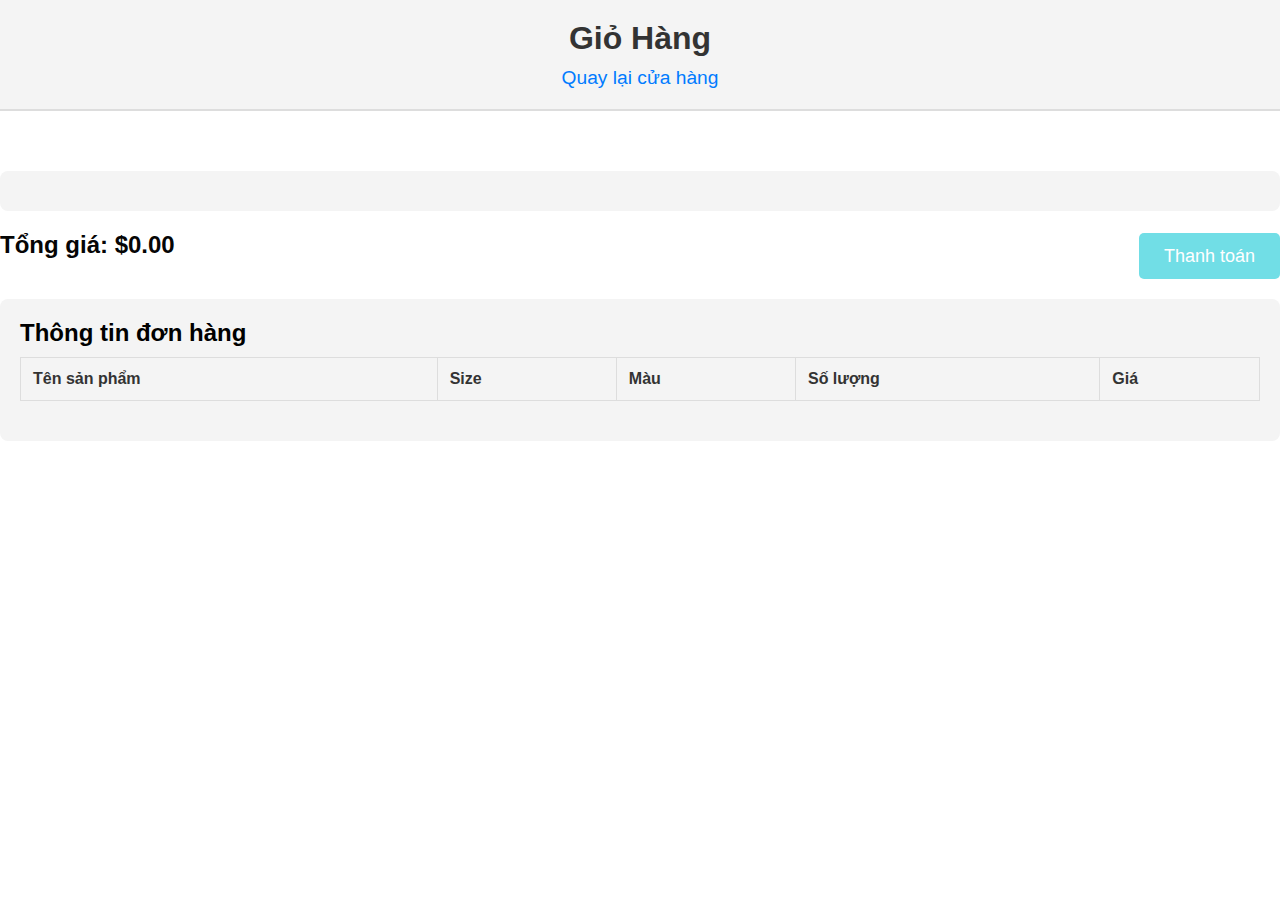
<file: cart.html>
<!DOCTYPE html>
<html lang="en">
<head>
    <meta charset="UTF-8">
    <meta name="viewport" content="width=device-width, initial-scale=1.0">
    <link rel="stylesheet" href="https://cdnjs.cloudflare.com/ajax/libs/font-awesome/6.0.0-beta3/css/all.min.css">
    <title>Document</title>
    <style>
        /* Reset một số kiểu mặc định */
        
        body, h1, h2, p, a, div, section, header, main, button, select {
            margin: 0;
            padding: 0;
            box-sizing: border-box;
            font-family: Arial, sans-serif;
        }

        /* Định dạng cho các mục trong giỏ hàng */
        #cart-items {
            display: flex;
            flex-direction: column;
            gap: 20px; /* Khoảng cách giữa các mục */
            padding: 20px;
        }

        /* Định dạng cho từng sản phẩm */
        .cart-item {
            display: flex;
            align-items: center;
            padding: 15px;
            border-bottom: 1px solid #ddd;
            background-color: #f9f9f9;
            box-shadow: 0 0 5px rgba(0, 0, 0, 0.1);
            border-radius: 8px; /* Tăng độ bo góc */
        }

        /* Định dạng cho hình ảnh sản phẩm */
        .cart-item img {
            max-width: 100px; /* Kích thước tối đa của hình ảnh */
            height: auto; /* Giữ tỉ lệ kích thước */
            margin-right: 20px; /* Khoảng cách giữa hình ảnh và thông tin sản phẩm */
            border-radius: 5px;
        }

        /* Định dạng thông tin sản phẩm */
        .cart-item-info {
            flex: 1; /* Lấy hết không gian còn lại */
        }

        /* Định dạng cho tiêu đề và thông tin sản phẩm */
        .cart-item-info h2 {
            font-size: 20px; /* Kích thước tiêu đề sản phẩm */
            margin: 0 0 5px 0;
            color: #333;
        }

        .cart-item-info p {
            font-size: 16px; /* Kích thước thông tin giá */
            color: #666;
        }

        /* Định dạng cho giá sản phẩm */
        .cart-item-price {
            font-size: 20px;
            font-weight: bold;
            margin-left: 48px; /* Khoảng cách giữa giá và thông tin sản phẩm */
            margin-right: 30px;
            margin-top: 19px;
            color: black;
        }

        /* Định dạng cho tùy chọn size và màu sắc */
        .cart-item-options {
            margin-top: 10px;
        }

        .cart-item-options label {
            margin-right: 5px;
        }

        .cart-item-options select {
            margin-right: 10px;
            width: 8%;
            height: 30px;
        }

        /* Định dạng cho nút xóa */
        .cart-item-remove {
            cursor: pointer;
            color: #181616;
            text-decoration: underline;
            width: 38px;
            height: 25px;
            margin-top: 13px ;
        }

        .cart-item-remove:hover {
            color: #cc2900;
        }

        /* Định dạng cho nút thanh toán */
        .buttons-container {
            display: flex;
            justify-content: flex-end; /* Đặt nút thanh toán nằm bên phải */
            margin-top: 20px;
        }

        .buttons-container button {
            background-color: #71dee6;
            color: #fff;
            border: none;
            padding: 12px 25px;
            cursor: pointer;
            border-radius: 5px;
            font-size: 18px;
            transition: background-color 0.3s;
        }

        .buttons-container button:hover {
            background-color: #174bd8;
        }

        /* Định dạng cho bảng tổng hợp thông tin */
        #summary-container {
            margin-top: 20px;
            padding: 20px; /* Thêm padding cho bảng tổng hợp */
            background-color: #f4f4f4; /* Thay đổi màu nền */
            border-radius: 8px; /* Bo góc cho bảng tổng hợp */
        }

        #summary-container table {
            width: 100%;
            border-collapse: collapse;
            margin-bottom: 20px;
        }

        #summary-container table, #summary-container th, #summary-container td {
            border: 1px solid #ddd;
        }

        #summary-container th, #summary-container td {
            padding: 12px;
            text-align: left;
        }

        #summary-container th {
            background-color: #f4f4f4;
            color: #333;
        }

        #summary-container td {
            background-color: #fff;
            color: #333;
        }

        #summary-container h2 {
            margin-bottom: 10px;
        }

        .giohang {
            background-color: #f4f4f4; 
            padding: 20px; 
            text-align: center; 
            border-bottom: 2px solid #ddd; 
        }

        .giohang h1 {
            font-size: 2em; 
            color: #333; 
            margin: 0; 
        }

        .giohang a {
            display: inline-block; 
            margin-top: 10px; 
            font-size: 1.2em; 
            color: #007bff; 
            text-decoration: none; 
        }

        .giohang a:hover {
            text-decoration: underline; 
            color: #0056b3; 
        }
        .check{
            margin-top: -46px;

        }
    </style>
</head>
<body>
    <header class="giohang">
        <h1>Giỏ Hàng</h1>
        <a href="quanao.html">Quay lại cửa hàng</a>
    </header>

    <main>
        <section id="cart-items"></section>
        <section id="summary-container"></section>
        <div id="total-price" style="margin-top: 20px; font-size: 24px; font-weight: bold; color: #050505;"></div>
        <div class="buttons-container">
            <button id="checkout-button" class="check">Thanh toán</button>
        </div>
    </main>

    <script src="./js/cart.js"></script>
</body>
</html>
</file>
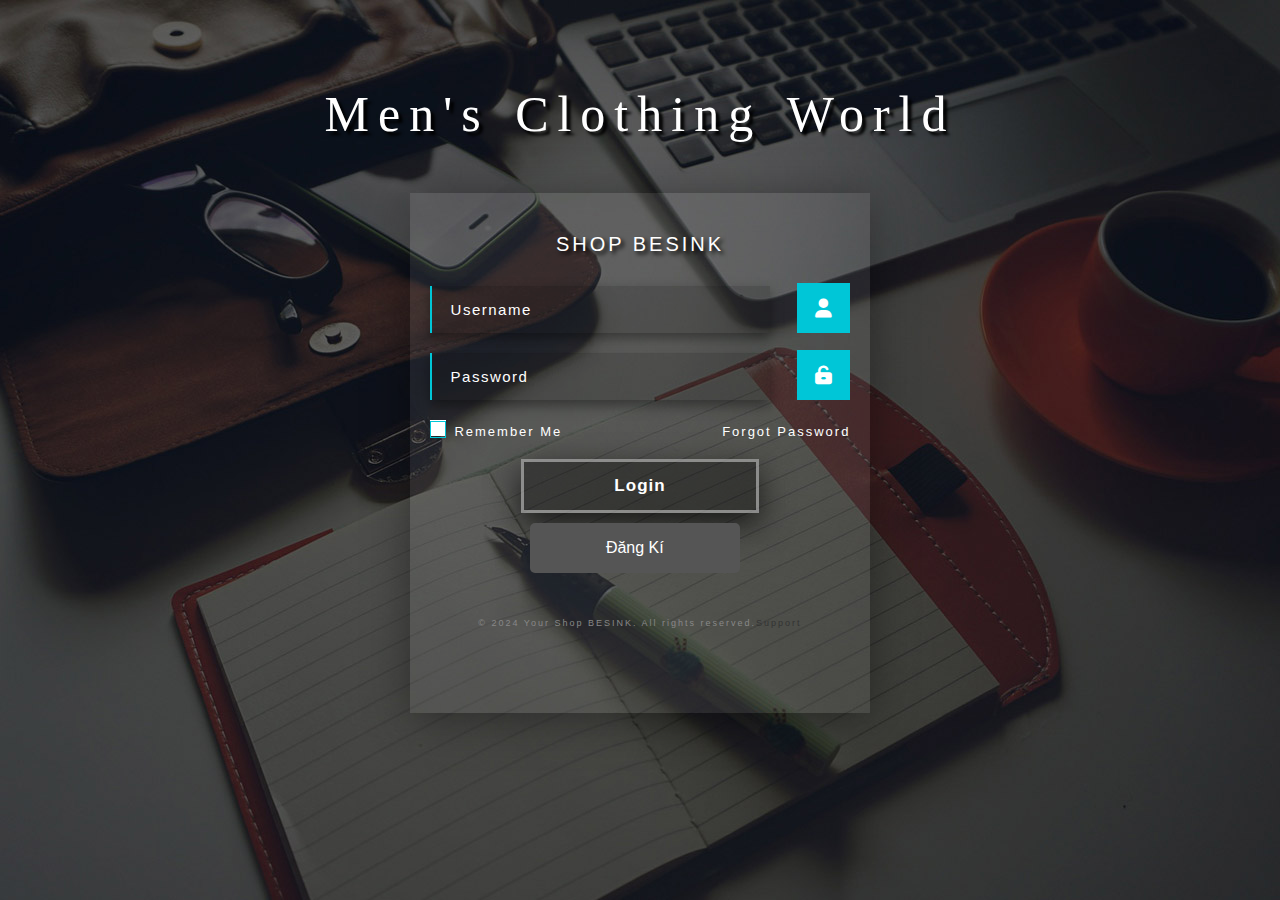
<file: login.html>
<!DOCTYPE html>
<html lang="en">
<head>
    <title>Glassy Login and Registration Forms :: w3layouts</title>
    <meta name="viewport" content="width=device-width, initial-scale=1">
    <meta http-equiv="Content-Type" content="text/html; charset=utf-8" />
    <meta name="keywords" content="Glassy Login Form Responsive Widget, Registration Forms" />
    <link rel="stylesheet" href="https://cdnjs.cloudflare.com/ajax/libs/font-awesome/6.0.0-beta3/css/all.min.css">
    <link rel="stylesheet" href="./assets/css/dangnhap.css" type="text/css" media="all" />
    <link rel="stylesheet" href="./assets/css/sigin.css">
</head>
<body class="backround_dangnhap">
    <div class="header_form">
        <h1>Men's Clothing World</h1>
    </div>
    <div class="main-w3layouts-agileinfo">
        <!-- Login Form -->
        <div class="wthree-form login-form">
            <h2>SHOP BESINK</h2>
            <form id="loginForm">
                <div class="form-sub">
                    <input type="text" id="username" name="Username" placeholder="Username" required="" />
                    <div class="icon">
                        <i class="fa fa-user" aria-hidden="true"></i>
                    </div>
                </div>
                <div class="form-sub">
                    <input type="password" id="password" name="Password" placeholder="Password" required="" />
                    <div class="icon">
                        <i class="fa fa-unlock-alt" aria-hidden="true"></i>
                    </div>
                </div>
                <label class="anim">
                    <input type="checkbox" class="checkbox">
                    <span>Remember Me</span>
                    <a href="#">Forgot Password</a>
                </label>
                <div class="clear"></div>
                <div class="submit-agileits">
                    <input type="submit" value="Login">
                    
                </div>
            </form>
            <div id="message"></div>
            <button id="showRegisterBtn" onclick="location.href='sigin.html'">Đăng Kí</button>
            <!-- <button id="showRegisterBtn">Đăng ký</button> -->
        </div>

        <!-- Registration Form -->
        
    <div class="footer">
        <p>&copy; 2024 Your Shop BESINK. All rights reserved.<a href="https://www.facebook.com/phanhuy250202">Support</a></p>
    </div>
    <script src="./js/form.js"></script>
    
</body>
</html>
</file>
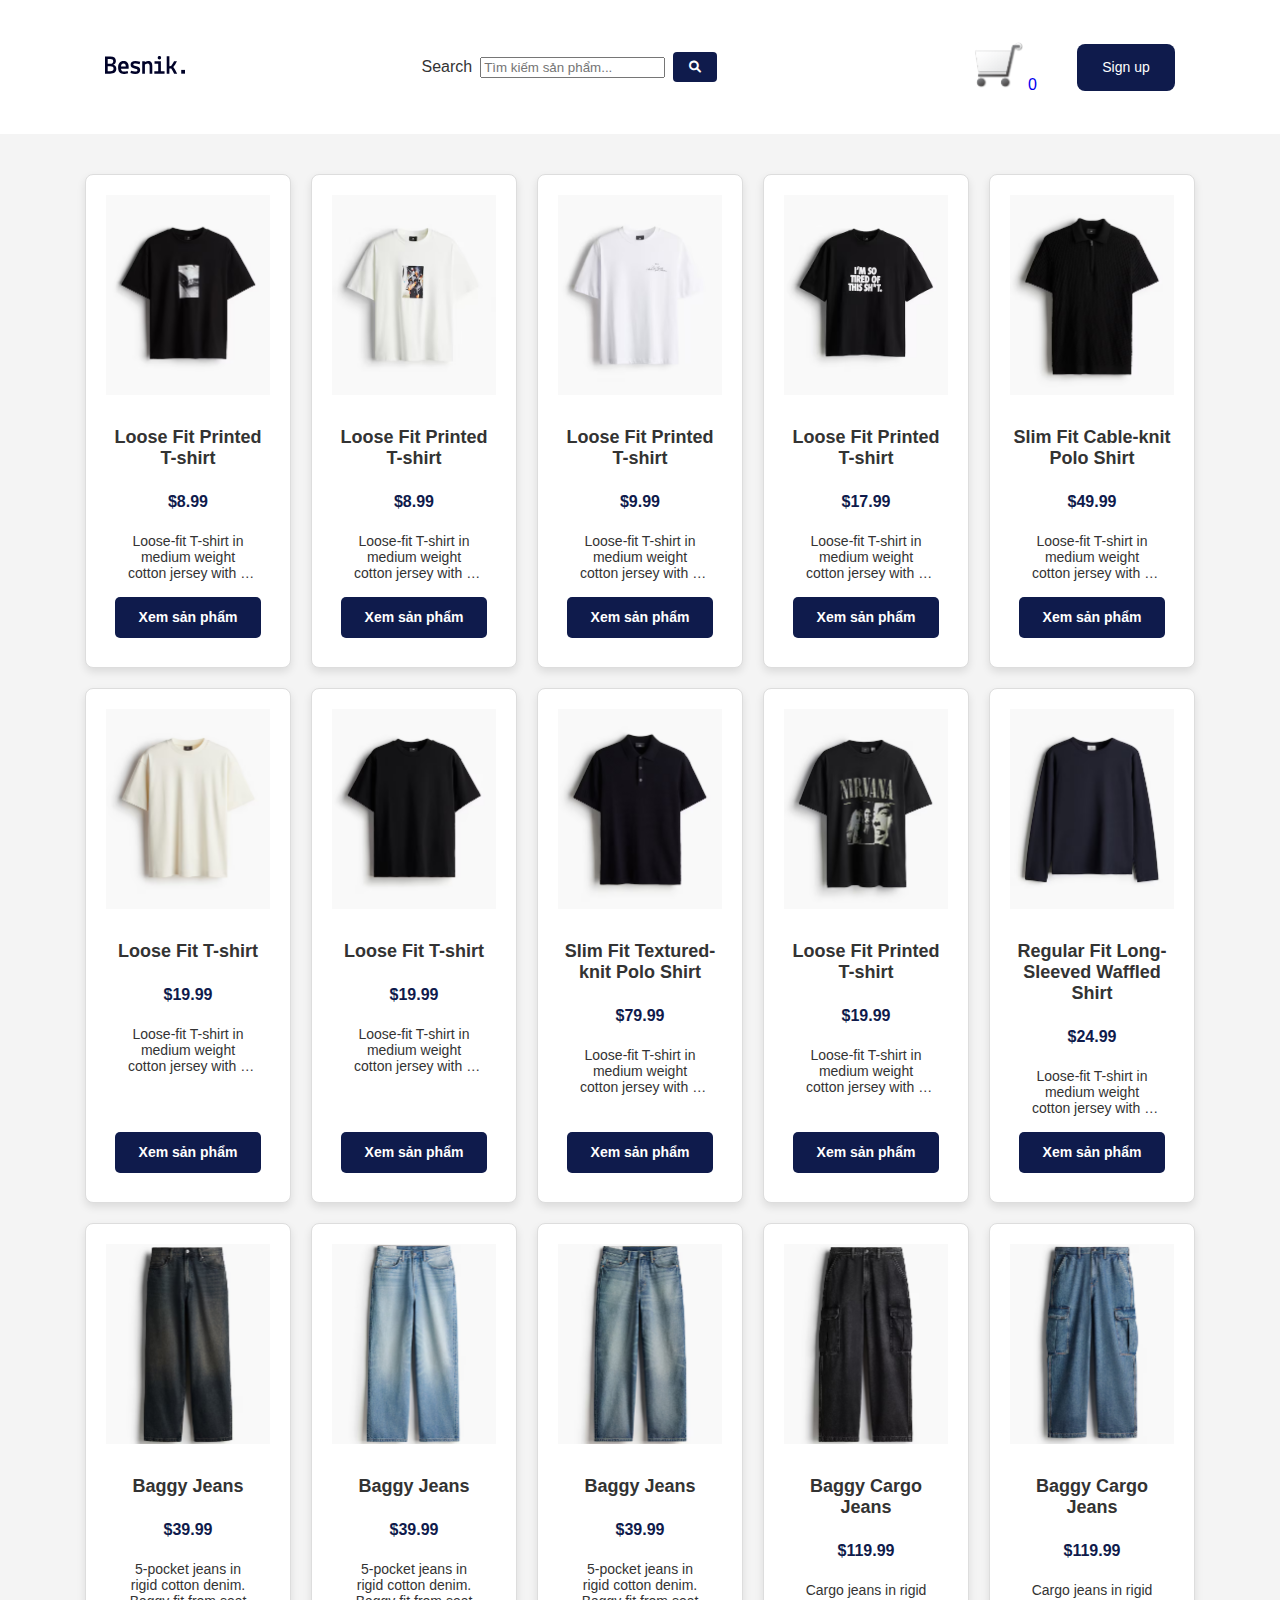
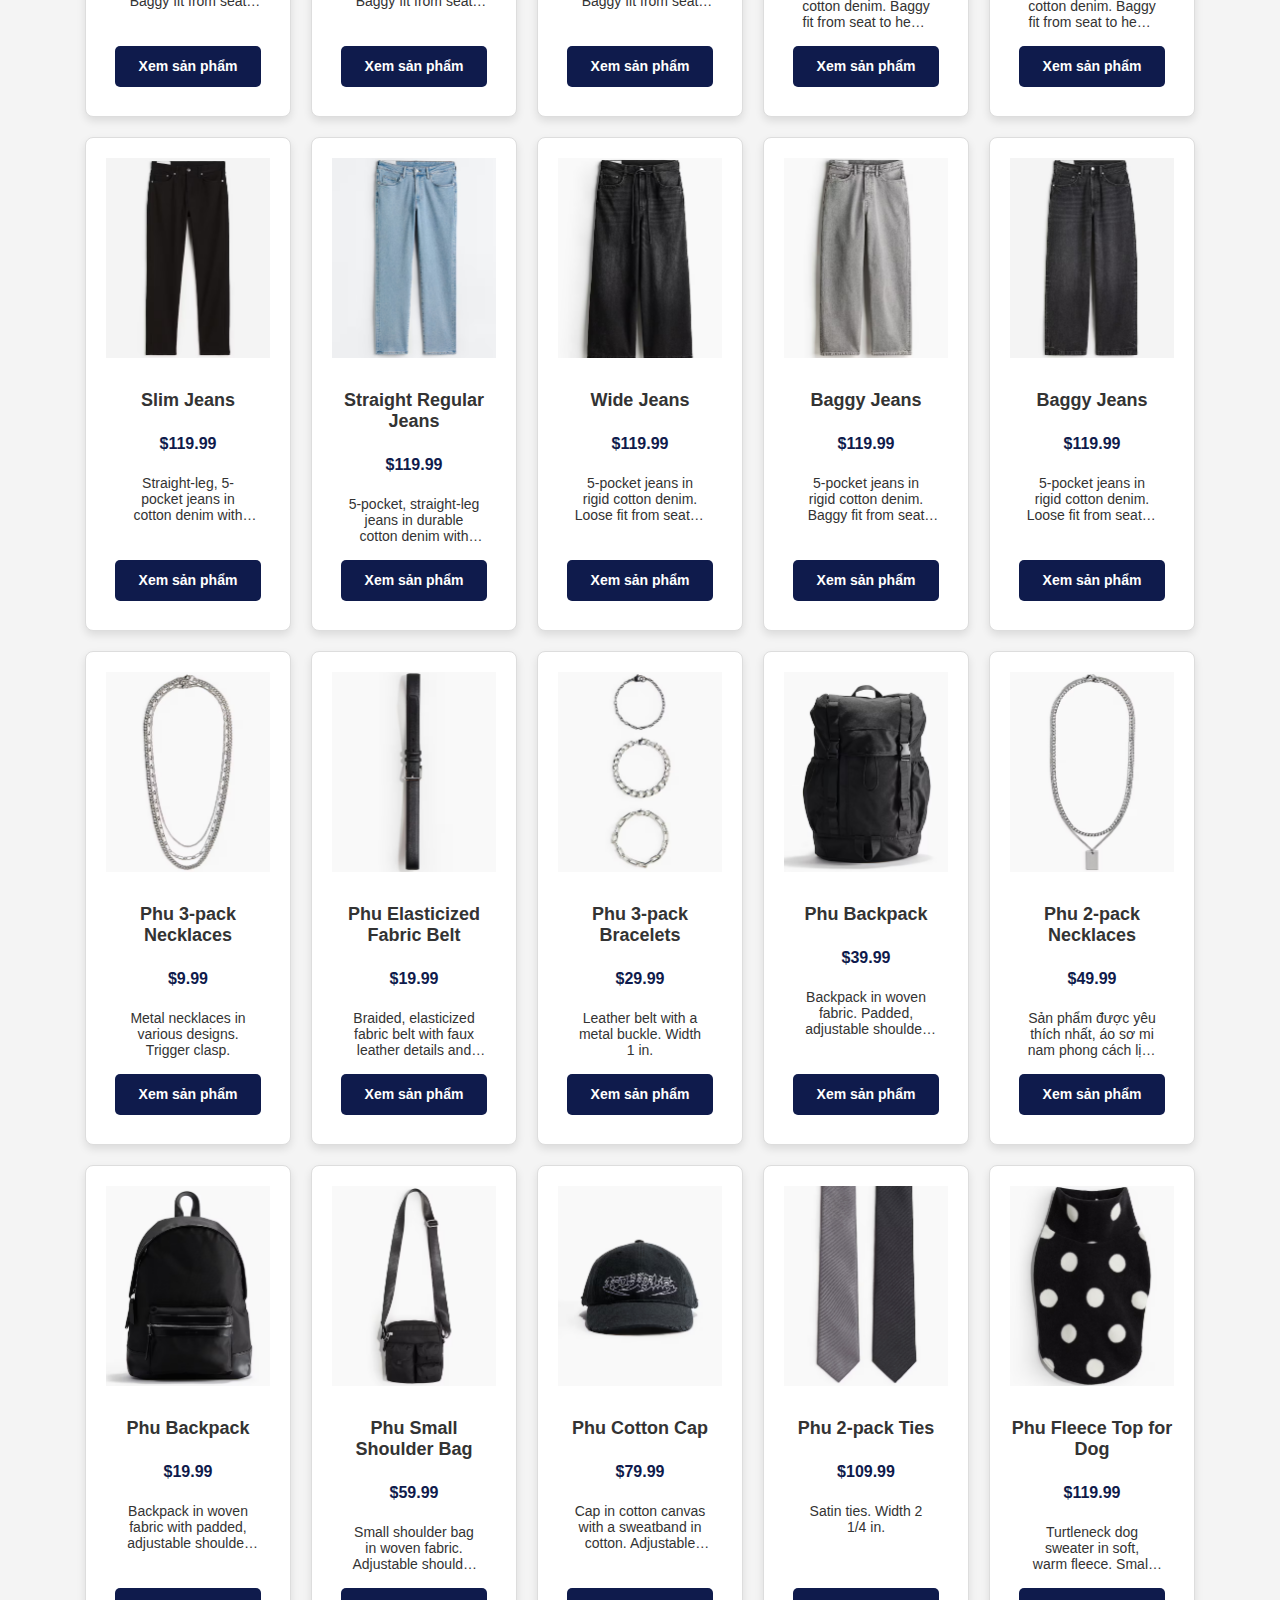
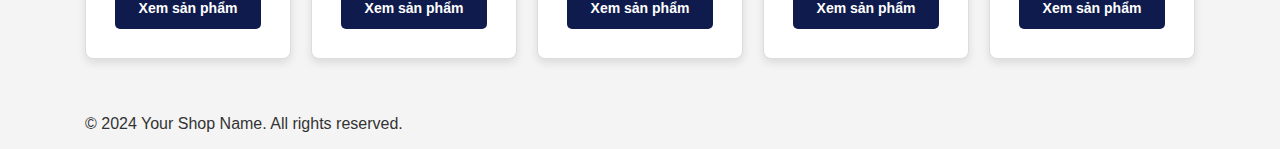
<file: Quanao.html>
<!DOCTYPE html>
<html lang="en">
<head>
    <meta charset="UTF-8">
    <meta name="viewport" content="width=device-width, initial-scale=1.0">
    <link rel="stylesheet" href="./assets/css/Quaoao.css">
    <link rel="stylesheet" href="https://cdnjs.cloudflare.com/ajax/libs/font-awesome/6.0.0-beta3/css/all.min.css">
    <title>Product Page</title>
    
</head>
<body>
    <script src="./js/quanao.js"></script>
    
    <main>
        <!-- Header -->
        <header class="header">
            <div class="content">
                <nav class="navbar">
                    <!-- Logo -->
                    <!-- Logo -->
                    <a href="index.html">
                        <img src="./assets/css/img/Logo.svg" alt="Besnik." class="logo1" width="80px">
                    </a>
                
                <!-- Navigation -->
                <ul>
                    <li>
                        
                        <form action="" class="search-form" id="search-form" onsubmit="event.preventDefault(); searchProduct();">
                            <label for="timkiem" style="font-size: 1.6rem;">Search</label>
                            <input type="text" id="search-input" placeholder="Tìm kiếm sản phẩm...">

                            <button type="submit" class="search-btn"><i class="fa-solid fa-magnifying-glass"></i></button>
                        </form>
                        
                    </li>
                                                                                                                                                                                       
                </ul>
                <div class="actions">
                    
                    <a href="cart.html" id="cart-icon">
                        <img src="./assets/css/img/store.png" alt="">
                        <div id="cart-items" style="display: none; position: absolute;top: 130px; background-color: rgb(231, 230, 230);"></div>
                        <span id="cart-count">0</span>
                    </a>
                
                    <a href="#" class="btn action-btn">Sign up</a>
                </div>
                
        </header>

        <!-- Sản Phẩm -->

        <section class="products">
            <div class="content">
                <div class="product-grid" id="product-grid">
                    <!-- Các sản phẩm sẽ được chèn vào đây bởi JavaScript -->
                </div>
            </div>
        </section>

        <section class="product-detail" id="product-detail" style="display: none;">
            <div class="content title">
                <h1 id="product-title">Product Details</h1>
                <div class="carousel" id="product-images">
                    <!-- Ảnh sản phẩm sẽ được chèn vào đây bằng JavaScript -->
                </div>
                <p class="price" id="product-price">$0.00</p>
                <p class="description" id="product-description">Mô tả sản phẩm </p>
                <div class="button-container">
                    <button class="btn" id="buy-product"><i class="fas fa-cart-shopping"></i> </button>
                    <button class="btn" id="back-to-products"><i class="fas fa-rotate-left"></i> </button>
                </div>
            </div>
        </section>
 
    </main>

    <footer>
        <div class="content">
            <p>&copy; 2024 Your Shop Name. All rights reserved.</p>
        </div>
    </footer>
    
</body>
</html>
</file>
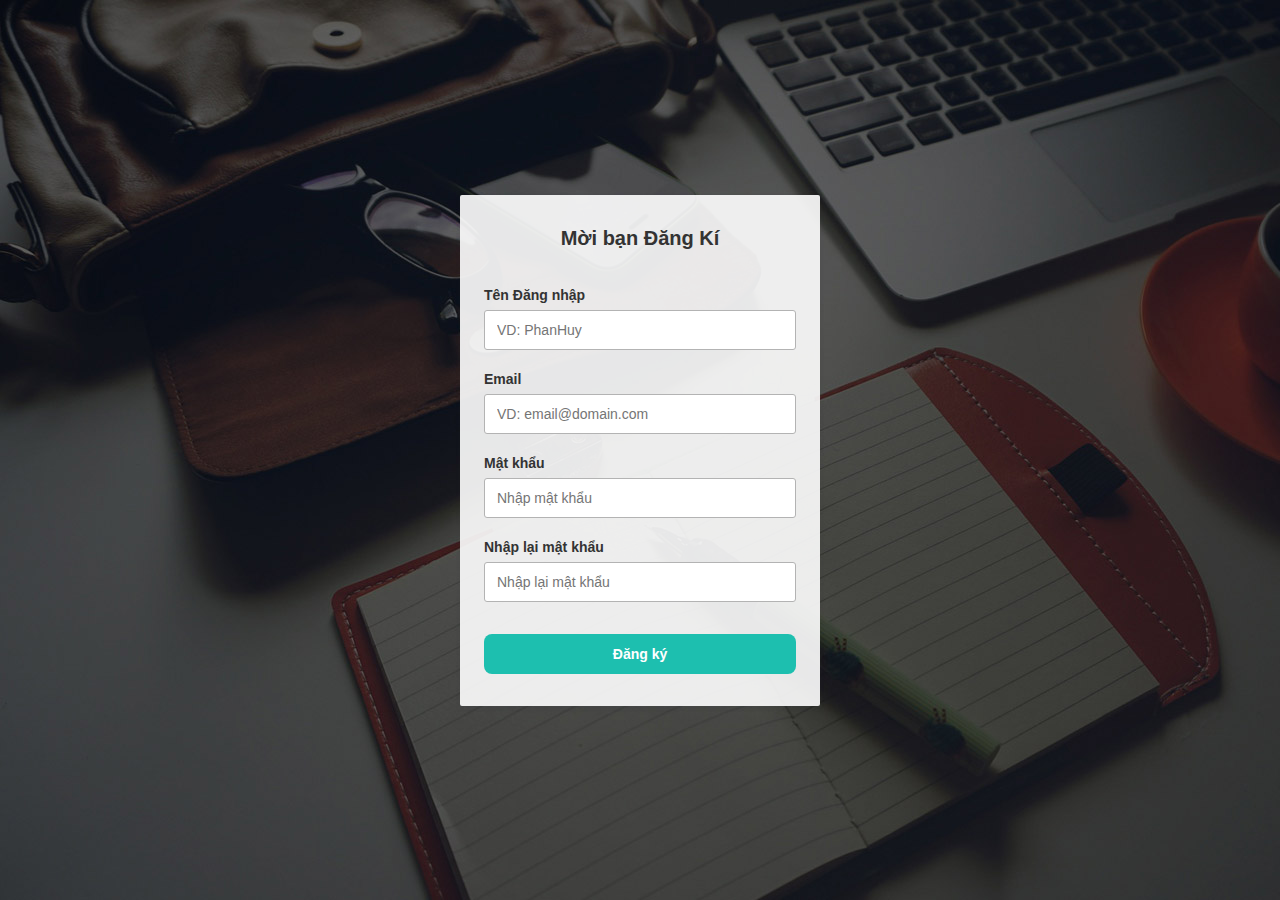
<file: sigin.html>
<!DOCTYPE html>
<html lang="en">
<head>
    <meta charset="UTF-8">
    <meta name="viewport" content="width=device-width, initial-scale=1.0">
    <title>Document</title>
    <link rel="stylesheet" href="./assets/css/sigin.css">
</head>
<body>
    
    <div class="main">

        <form action="" method="POST" class="form" id="form-1">
          <h3 class="heading"> Mời bạn Đăng Kí</h3>
          
          <div class="spacer"></div>
      
          <div class="form-group">
            <label for="fullname" class="form-label">Tên Đăng nhập</label>
            <input id="fullname" name="fullname" type="text" placeholder="VD: PhanHuy" class="form-control">
            <span class="form-message"></span>
          </div>
      
          <div class="form-group">
            <label for="email" class="form-label">Email</label>
            <input id="email" name="email" type="text" placeholder="VD: email@domain.com" class="form-control">
            <span class="form-message"></span>
          </div>
      
          <div class="form-group">
            <label for="password" class="form-label">Mật khẩu</label>
            <input id="password" name="password" type="password" placeholder="Nhập mật khẩu" class="form-control">
            <span class="form-message"></span>
          </div>
      
          <div class="form-group">
            <label for="password_confirmation" class="form-label">Nhập lại mật khẩu</label>
            <input id="password_confirmation" name="password_confirmation" placeholder="Nhập lại mật khẩu" type="password" class="form-control">
            <span class="form-message"></span>
          </div>
      
          <button class="form-submit" >Đăng ký</button>
        </form>
      
      </div>
    
    <script src="./js/sigin.js"></script>
    <script>
        Validator({
            form : '#form-1',
            errorSelector : '.form-message',
            rules:[
                Validator.isRequired('#fullname'),
                Validator.isEmail('#email'),
                Validator.minLength('#password' , 6),
                Validator.isConfirmed('#password_confirmation' , function(){
                  return document.querySelector('#form-1 #password').value
                } , 'Mật Khẩu Nhập lại Không Chính xác')
            ],
            onSubmit : function(data){
              console.log(data)
            }
        })
    </script>
</body>
</html>
</file>
<file: assets/css/dangnhap.css>
.backround_dangnhap {
    font-family: 'Open Sans', sans-serif;
	background:url(../css/img/bann.jpg) no-repeat 0px 0px;
	background-size:cover;
	-webkit-background-size:cover;
	-ms-background-size:cover;
	-o-background-size:cover;
	-moz-background-size:cover;
	background-position:center;
	background-attachment:fixed;
}
/*--header--*/


/* Header */
.main-w3layouts-agileinfo {
    width: 30%;
    margin: 0 auto;
    padding: 4em 2em;
    background: rgba(255, 255, 255, 0.07);
    -webkit-box-shadow: 0 6px 12px 0 rgb(37, 37, 37);
    -moz-box-shadow: 0 6px 12px 0 rgb(37, 37, 37);
    box-shadow: 0 6px 43px 0 rgba(0, 0, 0, 0.4);
}
.wthree-form h2 {
    color: #fff;
    font-size: 20px;
    font-weight: 300;
    text-align: center;
    margin-bottom: 1.5em;
    letter-spacing: 3px;
    text-shadow: 3px 3px 4px #000;
}
h1 {
    text-align: center;
    font-size: 45px;
    font-weight: 300;
    margin: 40px 0;
    color: #fff;
    letter-spacing: 9px;
    text-shadow: 4px 4px 3px #000;
    word-spacing: 4px;
    font-weight: 500;
    font-family: 'Josefin Slab', serif;
}
.icon i {
    color: #ffffff;
    font-size: 19px;
    line-height: 49px;
}
.icon {
    display: inline-block;
    position: absolute;
	right: 0px;
    bottom: 0;
    width: 53px;
    height: 50px;
    text-align: center;
    background: #00c6d7;
}
form {
    margin: 0 auto;
    width: 100%;
}
.submit-agileits {
    text-align: center;
    margin-top: 2em;
}
.form-sub{
	position:relative;
    margin-bottom: 20px;
}
.form-sub input[type="text"], input[type="password"] {
    width: 85%;
    padding: 15px 66px 15px 19px;
    text-align: left;
    background-color: rgba(0, 0, 0, 0.16);
    border: 0;
    border-left: 2px solid #00c6d7;
    font-size: 15px;
    letter-spacing: 1.5px;
    color: #fff;
    outline: 0;
    -webkit-box-shadow: 0 6px 12px 0 rgb(37, 37, 37);
    -moz-box-shadow: 0 6px 12px 0 rgb(37, 37, 37);
    box-shadow: 0 6px 12px 0 rgba(0, 0, 0, 0.4);
    font-family: 'Open Sans', sans-serif;
}
.submit-agileits input[type="submit"] {
    text-align: center;
    border: 0;
    color: #ffffff;
    font-size: 17px;
    font-weight: 600;
    padding: 14px 90px;
    background-color: rgba(0, 0, 0, 0.34);
    border: 3px solid rgba(255, 255, 255, 0.43);
    -webkit-box-shadow: 0 12px 32px 0 rgba(0, 0, 0, 0.71);
    -moz-box-shadow: 0 12px 32px 0 rgba(0, 0, 0, 0.71);
    box-shadow: 0 12px 32px 0 rgba(0, 0, 0, 0.71);
    outline: none;
    cursor: pointer;
    font-family: 'Open Sans', sans-serif;
    letter-spacing: 1px;
    transition: 0.5s ease-in-out;
    -webkit-transition: 0.5s ease-in-out;
    -moz-transition: 0.5s ease-in-out;
    -o-transition: 0.5s ease-in-out;
    -ms-transition: 0.5s ease-in-out;
}
.submit-agileits input[type="submit"]:hover {
    color: #ffffff;
    border-color: #00c6d7;
}
/*-- checkbox --*/
.anim {
    position: relative;
    display: block;
    margin-top: .5em;
}
label.anim span, label.anim a {
    color: #fff;
    font-size: 13px;
    display: inline;
    letter-spacing: 2px;
    text-transform: capitalize;
}
label.anim  a {
    display: inline-block;
	text-decoration:none;
	float:right;
	margin-top:4px;
}
.wthree-text ul li {
    displaY: block;
}
.wthree-text ul li:nth-child(1) {
    margin-right: 36px;
}
.agileits-login label {
    font-size: 1em;
    color: #fff;
    font-weight: 400;
    cursor: pointer;
    position: relative;
	
}
input.checkbox {
    background:#fff;
	cursor: pointer;
    width: 1.2em;
    height: 1.2em;
	margin: 0 6px 0 0!important;
}
input.checkbox:before {
	content: "";
	position: absolute;
	width: 1.2em;
	height: 1.2em;
	background: inherit;
	cursor: pointer;
}
input.checkbox:after {
    content: "";
    transition: .4s ease-in-out;
    position: absolute;
    top: 1px;
    left: 0px;
    z-index: 1;
    width: 1.1em;
    height: 1.1em;
    /* margin-top: 4px; */
    border: 1px solid #00c6d7;
}
input.checkbox:checked:after {
	transform: rotate(-45deg);
	height: .5rem;
	border-color: #00c6d7;
	border-top-color: transparent;
	border-right-color: transparent;
}
.anim input.checkbox:checked:after {
	transform: rotate(-45deg);
	height: .5rem;
	border-color: transparent;
	border-right-color: transparent;
	animation: .4s rippling .4s ease;
	animation-fill-mode: forwards;
}
@keyframes rippling {
	50% {
		border-left-color: #d24747;
	}
	100% {
		border-bottom-color: #00c6d7;
		border-left-color: #00c6d7;
	}
} 
/*-- //checkbox --*/ 
/*--copy-right-starts-here--*/
.footer p {
    margin: 0 auto;
    text-align: center;
    margin: 8em 0;
    font-size: 14px;
    color: #fff;
    letter-spacing: 2px;
    text-transform: none;
}
.footer a {
    color: #00c6d7;
    transition: 0.3s all;
    -webkit-transition: 0.3s all;
    -moz-transition: 0.3s all;
    -o-transition: 0.3s all;
    -ms-transition: 0.3s all;
}
.footer a:hover{
    color: #fff;
	transition: 0.3s all;
    -webkit-transition: 0.3s all;
    -moz-transition: 0.3s all;
    -o-transition: 0.3s all;
    -ms-transition: 0.3s all;
}
/*--copy-right-ends-here--*/
/*--placeholder-color--*/

::-webkit-input-placeholder{
	color:#fff;
}

:-moz-placeholder { /* Firefox 18- */
   color: #fff; 
}

::-moz-placeholder {  /* Firefox 19+ */
   color: #fff;  
}

:-ms-input-placeholder {  
   color: #fff;  
}
/*--//placeholder-color--*/
/*--- Responsive Code ---*/
@media screen and (max-width: 1920px) {
	h1 {
		margin: 150px 0 100px;
		font-size: 55px;
	}
	.copyright p {
		margin: 50px 0px 150px;
	}
}
@media screen and (max-width: 1680px) {
	.form-sub input[type="text"], input[type="password"] {
		width: 82.6%;
	}
	h1 {
		margin: 130px 0 70px;
	}
}
@media screen and (max-width: 1600px) {
	h1 {
		margin: 2em 0 1.5em;
	}
	.copyright p {
		margin: 50px 0px;
	}
	.icon {
		right: 0px;
		bottom: 0;
		width: 53px;
		height: 50px;
	}
	.form-sub-w3 input[type="text"], input[type="password"] {
		width: 81.8%;
	}
	.footer p {
		margin: 4em 0em;
	}
	h1 {
		font-size: 50px;
	}
}
@media screen and (max-width: 1440px) {
	.main-w3layouts-agileinfo {
		width: 33%;
	}
	.form-sub-w3 input[type="text"], input[type="password"] {
		width: 81.5%;
	}
}
@media screen and (max-width: 1366px) {
	.form-sub input[type="text"], input[type="password"] {
		width: 80.8%;
	}
	h1 {
		margin: 1.7em 0 1em;
		font-size: 50px;
	}
}
@media screen and (max-width: 1280px) {
	.main-w3layouts-agileinfo {
		width: 36%;
	}
	.footer p {
		margin: 5em 0em;
	}
}
@media screen and (max-width: 1080px) {
	.main-w3layouts-agileinfo {
		width: 42%;
	}
	h1 {
		margin: 82px 0 0px;
	}
	.footer p {
		margin: 3em 0 4em;
	}
}
@media screen and (max-width: 1050px) {
	.form-sub input[type="text"], input[type="password"] {
		width: 83.5%;
	}
}
@media screen and (max-width: 1024px) {
	.main-w3layouts-agileinfo {
		width: 45%;
	}
	.footer p {
		margin: 4em 0em;
	}
	.form-sub input[type="text"], input[type="password"] {
		width: 80.8%;
	}
	h1 {
		margin: 1.8em 0 0.8em;
	}
	.submit-agileits input[type="submit"] {
		padding: 11px 90px;
	}
}
@media screen and (max-width: 991px) {
	h1 {
		margin: 1.5em 0 0.7em;
		font-size: 46px;
	}
	.footer p {
		margin: 3em 0em;
	}
	.main-w3layouts-agileinfo {
		padding: 3em 2em;
	}
	.wthree-form h2 {
		font-size: 18px;
	}
	.form-sub input[type="text"], input[type="password"] {
		width: 80.1%;
	}
}
@media screen and (max-width: 900px) {
	.main-w3layouts-agileinfo {
		width: 50%;
	}
}
@media screen and (max-width: 800px) {
	.main-w3layouts-agileinfo {
		width: 55%;
	}
	.form-sub input[type="text"], input[type="password"] {
		width: 79.8%;
	}
}
@media screen and (max-width: 768px) {
	.main-w3layouts-agileinfo {
		width: 58%;
	}
	h1 {
		margin: 2.5em 0 1em;
	}
	.footer p {
		margin: 5em 0em;
	}
	label.anim a {
		margin-top: 3px;
	}
}
@media screen and (max-width: 767px) {
	h1 {
		margin: 1.2em 0 0.7em;
	}
	.footer p {
		margin: 3em 0em;
	}
}
@media screen and (max-width: 736px) {
	.main-w3layouts-agileinfo {
		width: 60%;
	}
	h1 {
		font-size: 42px;
	}
	.form-sub input[type="text"], input[type="password"] {
		width: 79.7%;
	}
	.footer p {
		margin: 2.3em 0em;
	}
}
@media screen and (max-width: 667px) {
	.main-w3layouts-agileinfo {
		width: 68%;
	}
	.form-sub input[type="text"], input[type="password"] {
		padding: 12px 60px 12px 15px;
		font-size: 14px;
		width: 82.9%;
	}
	.icon {
		width: 45px;
		height: 43px;
	}
	.icon i {
		font-size: 18px;
		line-height: 44px;
	}
	.footer p {
		margin: 2.7em 0em;
	}
}
@media screen and (max-width: 640px) {
	.main-w3layouts-agileinfo {
		width: 70%;
	}
	.form-sub input[type="text"], input[type="password"] {
		width: 82.8%;
	}
}
@media screen and (max-width: 600px) {
	.main-w3layouts-agileinfo {
		width: 73%;
	}
	.form-sub input[type="text"], input[type="password"] {
		width: 82.5%;
	}
	.footer p {
		margin: 3em 0em;
		font-size: 13px;
	}
}
@media screen and (max-width: 568px) {
	.main-w3layouts-agileinfo {
		width: 80%;
	}
	h1 {
		font-size: 38px;
		letter-spacing: 8px;
	}
	.footer p {
		margin: 2.2em 1em 2em;
		line-height: 28px;
	}
	.form-sub input[type="text"], input[type="password"] {
		width: 82.5%;
	}
}
@media screen and (max-width: 480px) {
	.main-w3layouts-agileinfo {
		width: 80%;
	}
	.form-sub input[type="text"], input[type="password"] {
		width: 80%;
	}
	h1 {
		letter-spacing: 5px;
	}
	.wthree-form h2 {
		font-size: 16px;
	}
	.footer p {
		margin: 2.2em 2em 2em;
	}
}
@media screen and (max-width: 440px) {
	h1 {
		letter-spacing: 4px;
		font-size: 36px;
		margin: 1.4em 0 0.9em;
	}
	.form-sub input[type="text"], input[type="password"] {
		width: 78%;
	}
	.main-w3layouts-agileinfo {
		padding: 2.5em 2em;
	}
}
@media screen and (max-width: 414px) {
	h1 {
		font-size: 35px;
	}
	.form-sub input[type="text"], input[type="password"] {
		width: 77%;
	}
	.footer p {
		margin: 3.2em 2em;
	}
}
@media screen and (max-width: 384px) {
	.form-sub input[type="text"], .form-sub input[type="password"] {
		width: 73.8%;
	}
	h1 {
		font-size: 31px;
	}
	.wthree-form h2 {
		letter-spacing: 2px;
	}
}
@media screen and (max-width: 320px) {
	.main-w3layouts-agileinfo {
		padding: 1.5em 1.3em;
		width: 80%;
	}
	h1 {
		font-size: 32px;
		letter-spacing: 0.5px;
		margin: 1em 0 0.6em;
	}
	.wthree-form h2 {
		letter-spacing: 1.5px;
		font-size: 14px;
		margin-bottom: 1em;
	}
	.form-sub input[type="text"], .form-sub input[type="password"] {
		padding: 12.5px 60px 12.5px 15px;
		font-size: 13px;
		width: 68.2%;
	}
	label.anim a {
		margin-top: 12px;
		text-align: center;
		float: none;
	}
	.anim {
		text-align: center;
		margin-top: 0em;
	}
	input.checkbox:after {
		left: 59px;
	}
	.submit-agileits input[type="submit"] {
		padding: 8px 68px;
		font-size: 15px;
	}
	.submit-agileits {
		margin-top: 1.3em;
	}
	.footer p {
		margin: 1.6em 2em;
		letter-spacing: 1.4px;
	}
}

/* Common form styles */
#showRegisterBtn {
	background: #555;
	color: #fff;
	padding: 10px 20px;
	border: none;
	border-radius: 5px;
	cursor: pointer;
	font-size: medium;
	margin-top: 10px;
	width: 50%;
	margin-left: 100px;
	height: 50px;
	transition: background 0.3s ease;
  }
  
  #showRegisterBtn:hover {
	background: #777;
  }
  
  /* Footer styles */
  .footer {
	text-align: center;
	margin-top: 20px;
  }
  
  .footer p {
	font-size: 0.9em;
	color: #888;
  }
  
  .footer p a {
	color: #333;
	text-decoration: none;
  }
  
  .footer p a:hover {
	text-decoration: underline;
  }
</file>
<file: assets/css/sigin.css>
* {
  padding: 0;
  margin: 0;
  box-sizing: border-box;
}

html {
  color: #333;
  font-size: 62.5%;
  font-family: "Open Sans", sans-serif;
}

.main {
  background: url(../css/img/bann.jpg);
  min-height: 100vh;
  display: flex;
  justify-content: center;
}

.form {
  width: 360px;
  min-height: 100px;
  padding: 32px 24px;
  text-align: center;
  background: rgba(255, 255, 255, 0.9); /* Light background for better contrast */
  border-radius: 2px;
  margin: 24px;
  align-self: center;
  box-shadow: 0 2px 5px 0 rgba(51, 62, 73, 0.1);
}

.form .heading {
  font-size: 2rem;
}

.form .desc {
  text-align: center;
  color: #636d77;
  font-size: 1.6rem;
  font-weight: lighter;
  line-height: 2.4rem;
  margin-top: 16px;
  font-weight: 300;
}

.form-group {
  display: flex;
  margin-bottom: 16px;
  flex-direction: column;
}

.form-label,
.form-message {
  text-align: left;
}

.form-label {
  font-weight: 700;
  padding-bottom: 6px;
  line-height: 1.8rem;
  font-size: 1.4rem;
  color: #333; /* Dark text color for labels */
}

.form-control {
  height: 40px;
  padding: 8px 12px;
  border: 1px solid #b3b3b3;
  border-radius: 3px;
  outline: none;
  font-size: 1.4rem;
  background-color: #fff; /* White background for input fields */
  color: #333; /* Dark text color for input fields */
}

.form-control:hover {
  border-color: #1dbfaf;
}

.form-group.invalid .form-control {
  border-color: #f33a58;
}

.form-group.invalid .form-message {
  color: #f33a58;
}

.form-message {
  font-size: 1.2rem;
  line-height: 1.6rem;
  padding: 4px 0 0;
}

.form-submit {
  outline: none;
  background-color: #1dbfaf;
  margin-top: 12px;
  padding: 12px 16px;
  font-weight: 600;
  color: #fff;
  border: none;
  width: 100%;
  font-size: 14px;
  border-radius: 8px;
  cursor: pointer;
}

.form-submit:hover {
  background-color: #1ac7b6;
}

.spacer {
  margin-top: 36px;
}
#showRegisterBtn {
  background: #555;
  color: #fff;
  padding: 10px 20px;
  border: none;
  border-radius: 5px;
  cursor: pointer;
  font-size: 1em;
  margin-top: 10px;
  transition: background 0.3s ease;
  font-size: medium;
}

#showRegisterBtn:hover {
  background: #777;
}

/* Footer styles */
.footer {
  text-align: center;
  margin-top: 20px;
}

.footer p {
  font-size: 0.9em;
  color: #888;
}

.footer p a {
  color: #333;
  text-decoration: none;
}

.footer p a:hover {
  text-decoration: underline;
}
</file>
<file: assets/css/Quaoao.css>
/* General Styling */
* {
    box-sizing: border-box;
}

:root {
    --primary-color: #0f1b4c;
    --secondary-color: #4F5361;
    --background-color: #f4f4f4;
    --text-color: #333;
}

html {
    font-size: 62.5%;
}

body {
    font-size: 1.6rem;
    font-family: 'DVN-Poppins', sans-serif;
    margin: 0;
    padding: 0;
    color: var(--text-color);
    background-color: var(--background-color);
}

/* Header */
.header {
    position: relative;
    width: 100%;
    max-width: 1540px;
    margin: 0 auto;
    padding: 20px 0;
    background-color: #fff;
}

.navbar {
    display: flex;
    align-items: center;
    justify-content: space-between;
    padding: 20px;
}

.navbar img {
    height: 50px;
}

.navbar ul {
    display: flex;
    list-style: none;
    margin: 0;
    padding: 0;
}

.navbar ul li {
    margin-right: 20px;
}

.navbar ul a {
    color: var(--secondary-color);
    font-weight: 500;
    font-size: 1.4rem;
    padding: 8px 14px;
}

.navbar ul a:hover {
    text-decoration: underline;
}

.navbar .actions {
    display: flex;
    align-items: center;
    gap: 40px;
}

.navbar .action-link {
    font-weight: 500;
    font-size: 1.4rem;
    color: var(--primary-color);
    margin-right: 15px;
}

.navbar .action-btn {
    padding: 13px 16px;
    border-radius: 8px;
    background: var(--primary-color);
    color: #ffffff;
    text-align: center;
    font-size: 1.4rem;
    text-decoration: none;
}

.search-form {
    display: flex;
    align-items: center;
    gap: 8px;
}

.search-form label {
    font-size: 1.2rem;
    color: #333;
}

.search-form .timkiem {
    padding: 8px 12px;
    border: 1px solid #ccc;
    border-radius: 4px;
    width: 500px;
    font-size: 1.2rem;
}

.search-form .search-btn {
    padding: 8px 16px;
    border: none;
    border-radius: 4px;
    background: var(--primary-color);
    color: #fff;
    font-size: 1.2rem;
    cursor: pointer;
}

.navbar .action-btn:hover {
    opacity: 0.9;
}

/* Common */
a {
    text-decoration: none;
}

.content {
    width: 90%;
    max-width: 1110px;
    margin: 0 auto;
}

.btn {
    padding: 18px 16px;
    display: inline-block;
    min-width: 98px;
    border-radius: 12px;
    background: var(--primary-color);
    font-weight: 500;
    color: #ffffff;
    text-align: center;
    font-size: 1.4rem;
    line-height: 21px;
}

.btn:hover {
    opacity: 0.9;
}

.line-clamp {
    display: -webkit-box;
    -webkit-line-clamp: var(--line-clamp, 2);
    -webkit-box-orient: vertical;
    overflow: hidden;
}

/* Product Section */
.products {
    padding: 40px 0;
    background-color: var(--background-color);
    /* margin-top: -81px; */
}

.products h1 {
    text-align: center;
    font-size: 2.4rem;
    margin-bottom: 20px;
}

.product-grid {
    display: grid;
    grid-template-columns: repeat(auto-fill, minmax(200px, 1fr));
    gap: 20px;
    justify-content: center;
    align-items: stretch;
}

.product-card {
    display: flex;
    flex-direction: column;
    justify-content: space-between;
    background: #fff;
    border: 1px solid #ddd;
    border-radius: 8px;
    overflow: hidden;
    text-align: center;
    box-shadow: 0 4px 8px rgba(0, 0, 0, 0.1);
    transition: all 1s ease;
    height: 100%;
    padding: 20px;
}

.product-card:hover {
    outline: 2px solid black;
}

.product-card img {
    width: 100%;
    height: auto;
    max-height: 200px;
    margin-bottom: 16px;
    object-fit: cover;
}

.product-card h2 {
    font-size: 1.8rem;
    margin: 16px 0;
}

.price {
    font-size: 1.6rem;
    color: var(--primary-color);
    margin: 8px 0;
    font-weight: bold;
}

.description {
    padding: 0 16px;
    font-size: 1.4rem;
    color: var(--text-color);
    margin-bottom: 16px;
    display: -webkit-box;
    -webkit-line-clamp: 3; /* Number of lines before truncation */
    -webkit-box-orient: vertical;
    overflow: hidden;
    text-overflow: ellipsis;
}

.product-card .btn {
    display: inline-block;
    padding: 10px 20px;
    margin: 9px;
    font-size: 1.4rem;
    font-weight: bold;
    color: #fff;
    background-color: var(--primary-color);
    border: none;
    border-radius: 5px;
    text-decoration: none;
    cursor: pointer;
    transition: background-color 0.3s ease, transform 0.2s ease;
    margin-top: auto;
}

.product-card .btn:hover {
    background-color: #0d173a;
    transform: scale(1.05);
}

.product-card .btn:active {
    background-color: #0b1432;
    transform: scale(0.95);
}

/* Responsive Styles */
@media (max-width: 768px) {
    .navbar ul {
        flex-direction: column;
        margin: 0;
    }

    .navbar ul li {
        margin-bottom: 10px;
    }

    .product-grid {
        grid-template-columns: repeat(auto-fill, minmax(150px, 1fr));
    }
}

@media (max-width: 480px) {
    body {
        font-size: 1.4rem;
    }

    .navbar .action-btn {
        font-size: 1.1rem;
        padding: 10px 14px;
    }

    .btn {
        font-size: 1.2rem;
        padding: 14px 12px;
    }

    .product-card h2 {
        font-size: 1.6rem;
    }

    .price {
        font-size: 1.4rem;
    }

    .description {
        font-size: 1.2rem;
    }
}

/* Product Detail */
/* Chi tiết sản phẩm */
.product-detail {
    display: flex;
    align-items: center;
    justify-content: space-between;
    padding: 20px;
    background-color: #f9f9f9;
    border: 1px solid #ddd;
    border-radius: 8px;
    margin: 20px;
}

.product-detail img {
    max-width: 216px;
    height: auto;
    /* margin-right: 20px; */
}

.product-detail .content {
    flex-grow: 1;
    max-width: 86%;
    display: flex;
}

.product-detail .description {
    font-size: 1.7rem;
    color: #555;
    font-weight: bold;
}

.button-container {
    display: flex;
    flex-direction: column;
    gap: 10px;
    margin-left: 20px;
}

.product-detail .btn {
    display: inline-block;
    padding: 9px 21px;
    font-size: 1.5rem;
    color: #fff;
    background-color: #007bff;
    border: none;
    border-radius: 4px;
    cursor: pointer;
    text-align: center;
    text-decoration: none;
}

.product-detail .btn:hover {
    background-color: #0056b3;
}


/* Modal */
.modal {
    display: none;
    position: fixed;
    z-index: 1;
    left: 0;
    top: 0;
    width: 100%;
    height: 100%;
    overflow: auto;
    background-color: rgba(0, 0, 0, 0.4);
}

.modal-content {
    background-color: #fefefe;
    margin: 15% auto;
    padding: 20px;
    border: 1px solid #888;
    width: 80%;
    max-width: 500px;
    border-radius: 8px;
    box-shadow: 0 4px 8px rgba(0, 0, 0, 0.2);
}

.close {
    color: #aaa;
    float: right;
    font-size: 2rem;
    font-weight: bold;
}

.close:hover,
.close:focus {
    color: #000;
    text-decoration: none;
    cursor: pointer;
}

.modal-header {
    margin-bottom: 20px;
}

.modal-body {
    margin-bottom: 20px;
}

.modal-footer {
    text-align: right;
}
.content{
    align-items: center;
    justify-content: space-between;
    gap: 30px;
}
</file>
